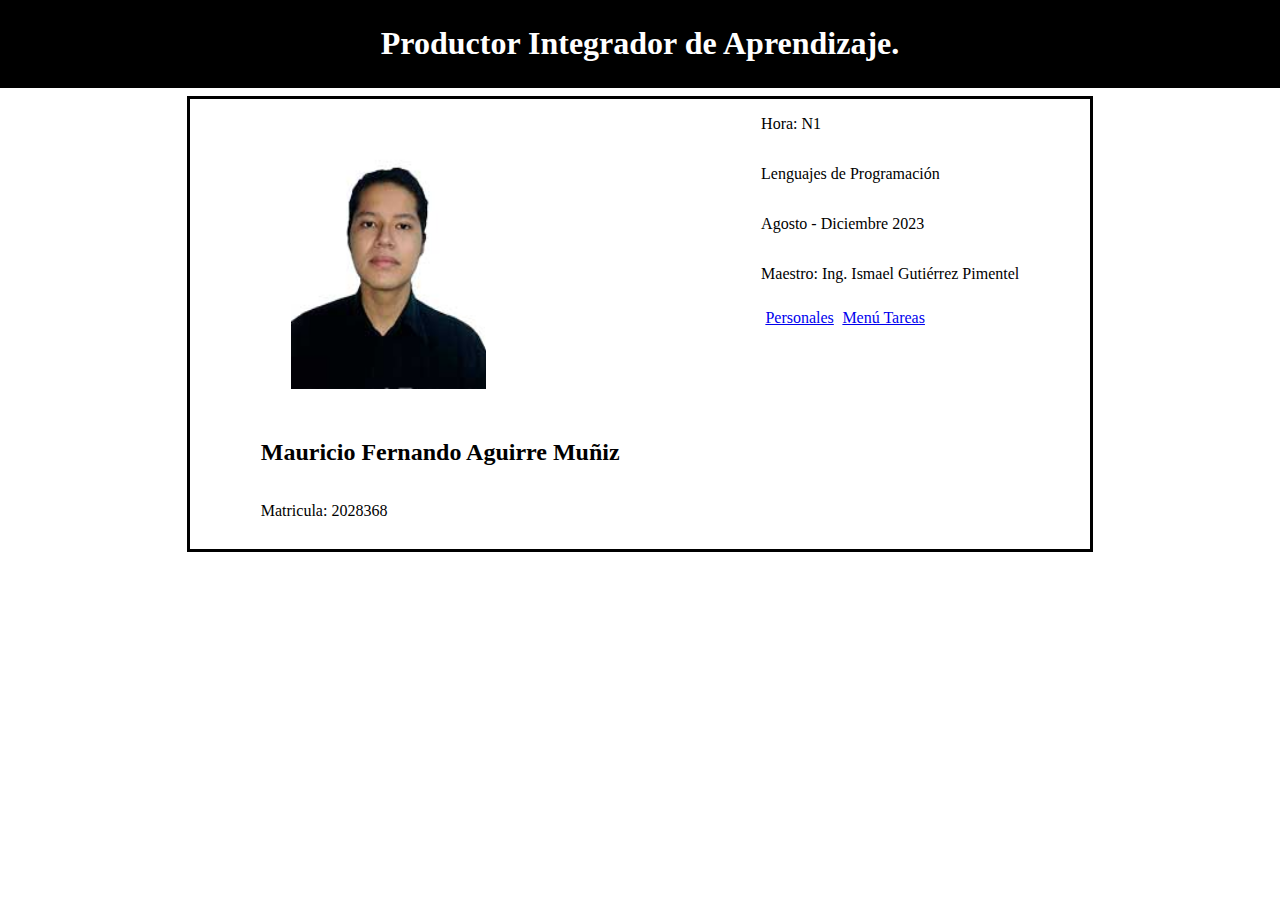
<file: index.html>
<!DOCTYPE html>

<html>

<head>
    <meta charset = "utf-8"/>
    <link rel="stylesheet" type="text/css" href="css/style.css">
    <meta name="viewport" content="width=device-width, initial-scale=1.0">
    <title>PIA PARTE I</title>
</head>

<body>

    <header>
            <h1>

                Productor Integrador de Aprendizaje.

             </h1>  
     </header>

     <div class = "tarjeta">

        <img class = "img" src = "img/ola.png">
        <h2 class = "nombre">Mauricio Fernando Aguirre Muñiz</h2>
        
        <p class = "contenido"> Matricula: 2028368 </p>
        <p class = "contenido"> Hora: N1 </p>
        <p class = "contenido"> Lenguajes de Programación </p>
        <p class = "contenido"> Agosto - Diciembre 2023 </p>
        <p class = "contenido"> Maestro: Ing. Ismael Gutiérrez Pimentel </p>

        <div class = "hiper">
        <a href="personales.html" >Personales</a>
        <a href="#" >Menú Tareas</a>
         </div>

     </div>


    
</body>



</html>
</file>
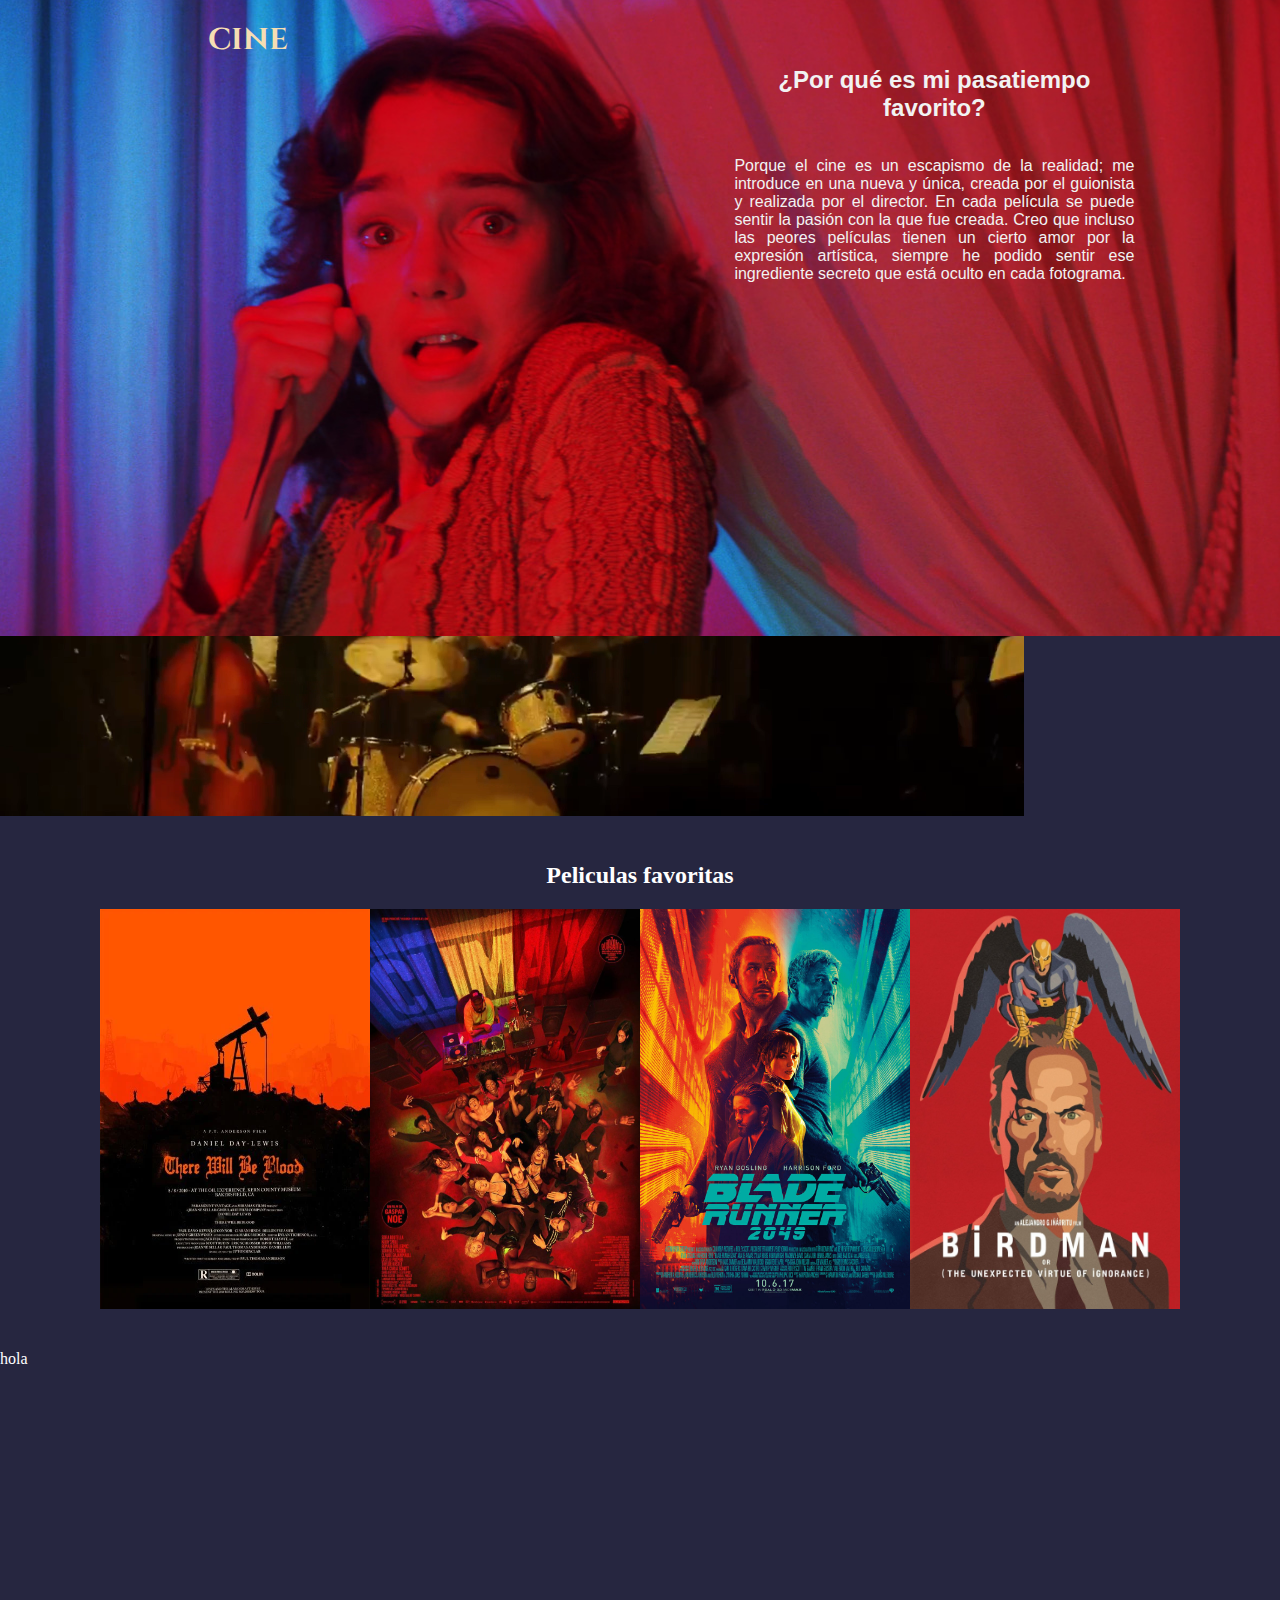
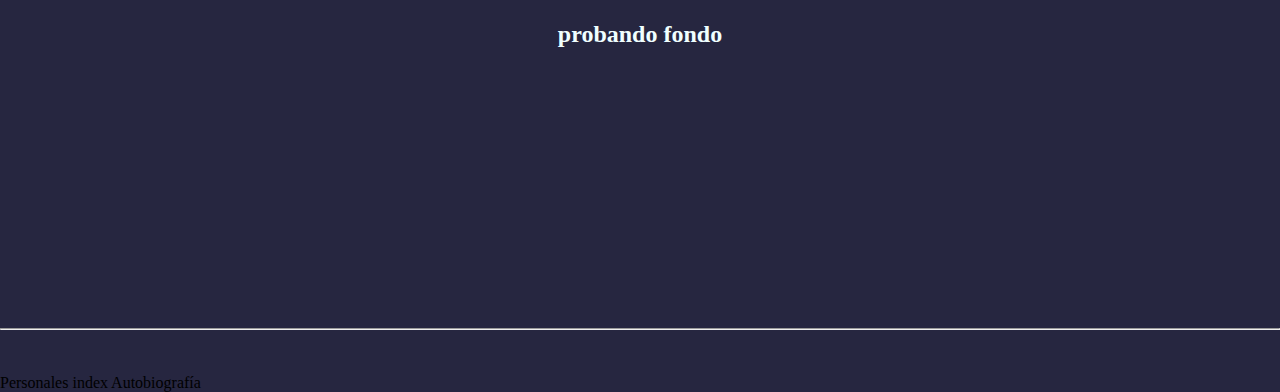
<file: Pasatiempo.html>
<!DOCTYPE html>
<html>
<head>
    <meta charset="UTF-8">
    <link href="https://fonts.googleapis.com/css2?family=Cinzel:wght@400;700&display=swap" rel="stylesheet">
    <link rel="stylesheet" href="css/pasatiempos.css">
    <title>Pasatiempo</title>
</head>

<body>

    <header>
        <h1>CINE</h1>
    </header>


    <section class = "idk">
        <div class="texto">
            <h2 class = "center">¿Por qué es mi pasatiempo favorito?</h2>
            <p> Porque el cine es un escapismo de la realidad; me introduce en una nueva y única,
                creada por el guionista y realizada por el director. En cada película se puede sentir 
                la pasión con la que fue creada. Creo que incluso las peores películas tienen un 
                cierto amor por la expresión artística, siempre he podido 
                sentir ese ingrediente secreto que está oculto en cada fotograma.
            </p>
        </div>
    </section>

    <div id="video-container">
        <video autoplay muted loop id="video-bg">
            <source src="./video/whiplash.mp4" type="video/mp4">
            Tu navegador no soporta el elemento de video.
        </video>
    </div>

    
    <div class = "favoritas">
        <h2>Peliculas favoritas</h2>
        <section class = "centro">
            <img class= "resaltar-imagen" src="img/there.png" alt="peli 1">
            <img class= "resaltar-imagen" src="img/climax.jpg" alt="peli 2">
            <img class= "resaltar-imagen" src="img/blade.jpg" alt="peli 3">
            <img class= "resaltar-imagen" src="img/birdman.jpg" alt="peli 3">
        </section>
    </div>

    <div id = "imagen">
        <p>hola</p>

    </div>

    <div class="flex-center">
        <div id="fondo" class="flex-center">
            <h2>probando fondo</h2>
        </div>
    </div>


    <br/><br/><hr/><br/><br/>



    <a href="personales.html">Personales</a>
    <a href = "index.html">index </a>
    <a href = "Autobiografia.html">Autobiografía</a>
    


</body>

</html>
</file>
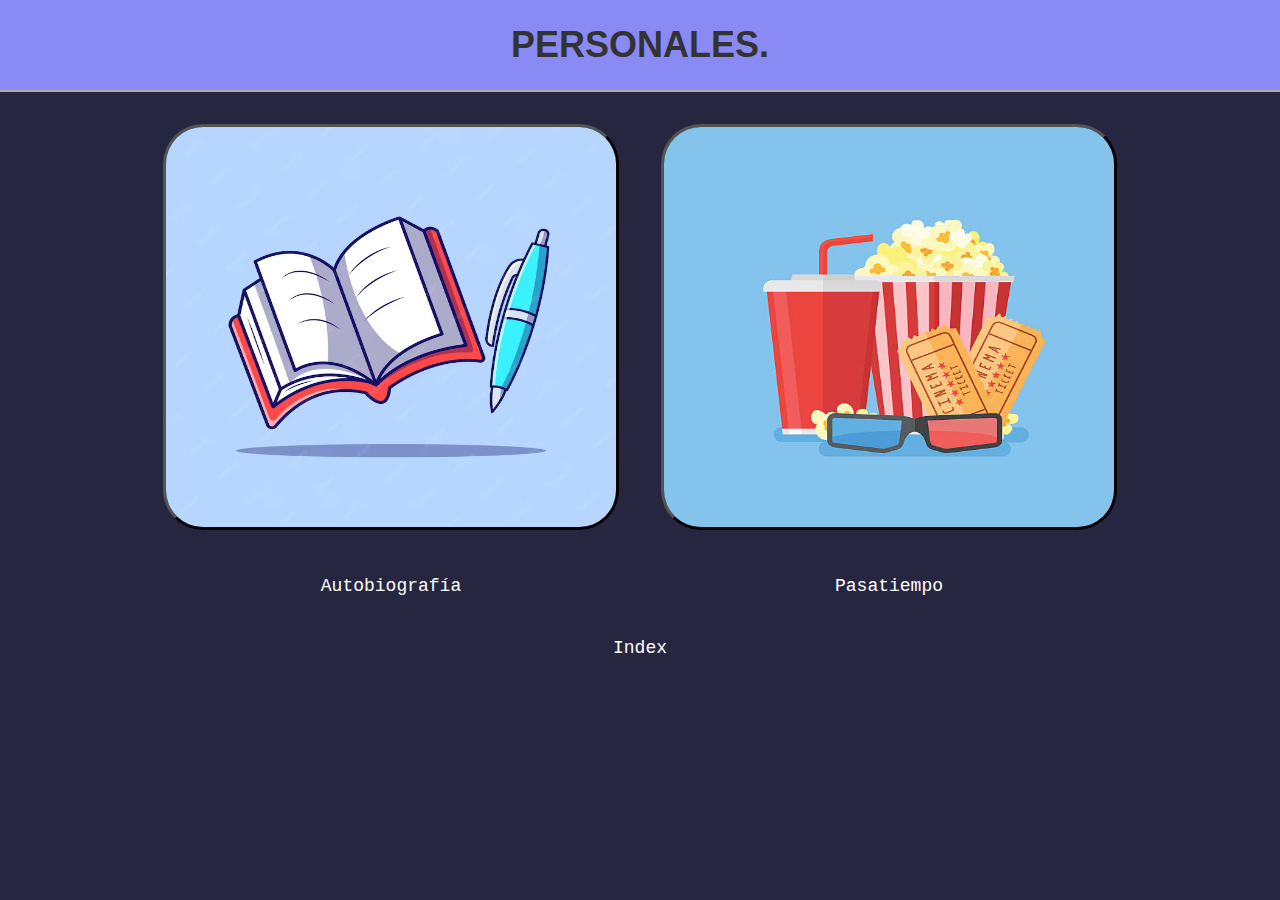
<file: personales.html>
<!DOCTYPE html>

<html>

<head>
    <meta charset="UTF-8">
    <link rel="stylesheet" href="css/personales.css">
    <title>Personales</title>
</head>


<body>

    <header>
        <h1>PERSONALES.</h1>
    </header>

    <table class="tabla">
                   
        <tr>
            <td > <a href="Autobiografia.html"><img class="imagenes resaltar-imagen" src="img/autobio.jpg"/></a></td>
            <td> <a href="Pasatiempo.html"><img  class="imagenes resaltar-imagen" src="img/hobbies.png"></a></td>
        </tr> 
        
        <tr>
            <td> <a class = "texto" href="Autobiografia.html">Autobiografía</a> </td>
            <td> <a class = "texto" href="Pasatiempo.html">Pasatiempo</a> </td>
        </tr>


        <tr>
            <td colspan="2"> <a class = "texto" href="index.html">Index</a> </td>
        </tr>
    </table>

</body>

</html>
</file>
<file: css/style.css>
body {
    margin: 0;
}

header{
    display: flex;
    border: 4px solid;
    margin-bottom: 8px;
    justify-content: center;
    align-items: center;
    background-color: black;
}

h1{
    color: white;
}

.tarjeta{
    display: flex;
    flex-direction: column;
    flex-wrap: wrap;
    align-content: space-around;
    width: 100vh;
    height: 50vh;
    border: 3px solid;
    margin: 0 auto;
}

.hiper{  
    display: flex;
    margin-top: 10px;
    margin-right: 90px;
    justify-content: space-around;   
}

.img{ 
    width: 195px;
    height: 260px;
    margin: 30px;  
}
</file>
<file: css/pasatiempos.css>
body{
    margin: 0;
    padding: 0;
    background-color: #262640;
    color:  white;
}

.texto{
    color: #F2F2F2;
    display: flex;
    flex-direction: column;
    font-family:'Gill Sans', 'Gill Sans MT', Calibri, 'Trebuchet MS', sans-serif;
    text-align: justify;
    width: 400px;
    height: 330px;
    padding: 20px;
    margin-right: 100px;
}

header{
    position: absolute;
    font-family: 'Cinzel', serif;
    font-size: 15px;
    overflow: visible;
    display: flex;
    justify-content: center;
    min-height: 50px;
    min-width: 55vh;
    align-items: center;
    color: wheat;
    transition: 0.7s;
}

.icono{
    width: 90px;
    height: 90px;
}

a{
    color: black;
    font-weight: none;
    text-decoration: none;
}


.resaltar-imagen {
    transition: transform 0.3s ease;
}

.resaltar-imagen:hover {
    transform: scale(1.1); 
}


h2{
    text-align: center;
}

.idk{
    overflow: visible;
    display: flex;
    justify-content: end;
    margin: 0 auto;
    padding: 2%;
    background-image: url(../img/swan.png);
    background-repeat: no-repeat;
    background-size: cover;
    background-position: center;
    width: 96%;
    min-height: 65vh;
}

.favoritas{
    margin: 0 auto;
    width: 70%;
    height: 50%;
    padding: 2%;
}

.favoritas img{
    width: 270px;
    height: 400px;
}

.centro{
    display: flex;
    justify-content: center;
}

.flex-center{
    display: flex;
    justify-content: center;
    align-items: center;
}

#fondo{
    color: azure;
    width: 1200px;
    height: 500px;
    background-image: url(https://cdn.shortpixel.ai/spai/q_glossy+ret_img+to_auto/www.slantmagazine.com/wp-content/uploads/2010/11/blackswan.jpg);
    background-repeat: no-repeat;
    background-size: cover;
    background-position: center;
}

#video-container {
    width: 80%;
    height: 20vh;
    overflow: hidden;
}

#video-bg {
    width: 100%;
    height: 20vh;
    object-fit: cover;
}


@media (max-width:800px){

    header{
        width: 10vh;
    }

    .texto{
        padding: 0;
        margin-right: 0px;
        margin-left: 450px;
        width: 70vh;
        height: auto;
    }

    .centro{
        display: flex;
        width: 97%;
        align-items: center;
        justify-content: center;
        flex-direction: row;
    }
    
    .favoritas img{
        width: 190px;
        height: 300px;
    }
}
</file>
<file: css/personales.css>
body{
    margin: 0;
    background-color:  #262640;
}

a.texto{
    font-family: 'Courier New';
    color:  white;
    font-size: 18px;
    text-decoration: none;
}

a:hover{
    color: #9999ff;
    font-weight: bold;
    text-decoration: underline;
}

header{
    font-size: 18px;
    display: flex;
    min-height: 20px;
    border-bottom: 2px white outset;
    justify-content: center;
    background-color: #8a8af5; 
    color: #333333 ;
    font-family: 'Verdana', sans-serif;
}

td{
    padding: 20px;
  } 

.tabla{
    margin-top: 10px;
    display: flex;
    flex-direction: row;
    min-height: 90px;
    justify-content: center;
    text-align: center;
  }

img{
    position: relative;
    width: 450px;
    height: 400px;
    border-radius: 40px;
    border: 3px black outset;
}

.resaltar-imagen {
    transition: transform 0.3s ease;
}

.resaltar-imagen:hover {
    transform: scale(1.1); 
}


@media (max-width:800px){

    .tabla{
        display: flex;
        flex-direction: row;
    }
    
    img{
        width: 350px;
        height: 300px;
    }
}
</file>
